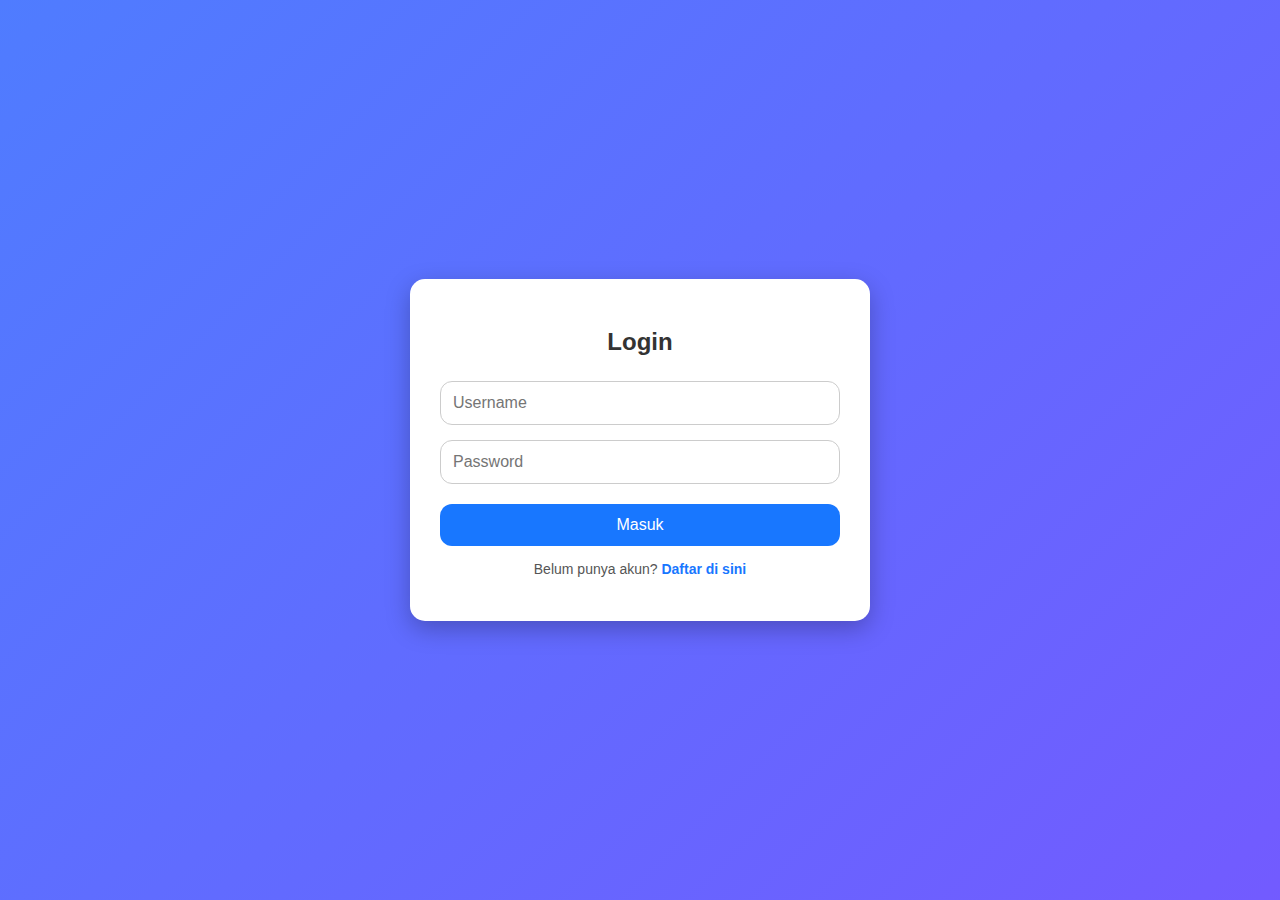
<file: templates/login.html>
<!DOCTYPE html>
<html lang="en">
<head>
    <meta charset="UTF-8">
    <title>Login</title>

    <style>
        /* Fullscreen gradient background */
        body {
            margin: 0;
            padding: 0;
            height: 100vh;
            display: flex;
            justify-content: center;
            align-items: center;

            background: linear-gradient(135deg, #4f7cff, #844aff, #ff68d9);
            background-size: 300% 300%;
            animation: gradientMove 10s ease infinite;
            font-family: Arial, sans-serif;
        }

        @keyframes gradientMove {
            0% { background-position: 0% 50%; }
            50% { background-position: 100% 50%; }
            100% { background-position: 0% 50%; }
        }

        /* Login card */
        .container {
            width: 400px;
            padding: 30px;
            background: white;
            border-radius: 15px;
            box-shadow: 0 8px 25px rgba(0,0,0,0.25);
            text-align: center;
        }

        .container h2 {
            margin-bottom: 25px;
            font-size: 24px;
            color: #333;
        }

        /* Input fields */
        .input-box {
            width: 100%;
            padding: 12px;
            margin-bottom: 15px;
            border: 1px solid #ccc;
            border-radius: 12px;
            font-size: 16px;
            outline: none;
            box-sizing: border-box;
        }

        /* Button */
        .btn {
            width: 100%;
            padding: 12px;
            background: #1877ff;
            color: white;
            border: none;
            border-radius: 12px;
            cursor: pointer;
            font-size: 16px;
            margin-top: 5px;
        }

        .btn:hover {
            background: #0c5bd4;
        }

        /* Register link */
        .register-text {
            margin-top: 15px;
            font-size: 14px;
            color: #555;
        }

        .register-text a {
            color: #1877ff;
            font-weight: bold;
            text-decoration: none;
        }

        .register-text a:hover {
            text-decoration: underline;
        }
    </style>

</head>
<body>

<div class="container">
    <h2>Login</h2>

    <form action="/login" method="POST">
        <input type="text" name="username" placeholder="Username" class="input-box" required>
        <input type="password" name="password" placeholder="Password" class="input-box" required>
        <button type="submit" class="btn">Masuk</button>
    </form>

    <p class="register-text">
        Belum punya akun?  
        <a href="/register">Daftar di sini</a>
    </p>
</div>

</body>
</html>
</file>
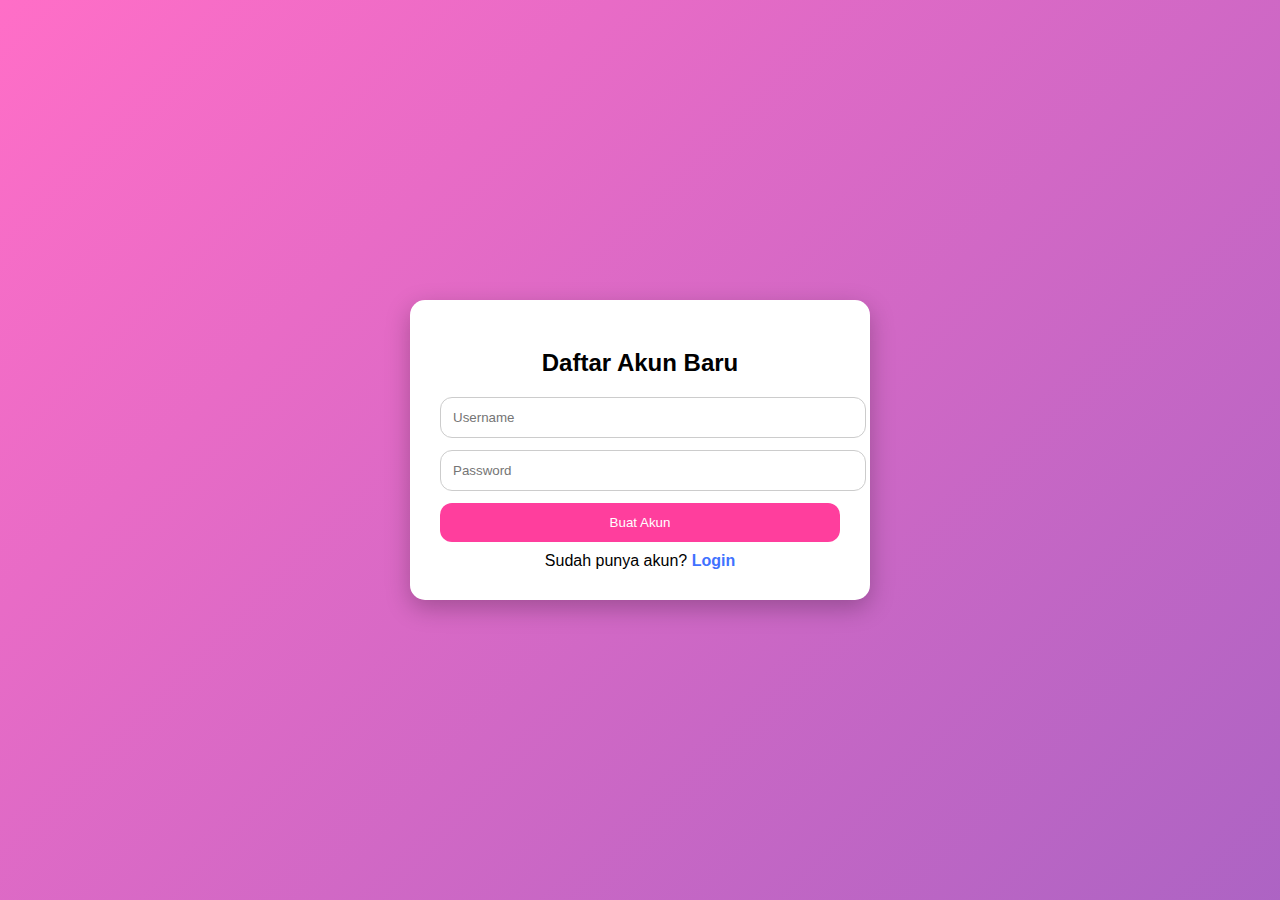
<file: templates/register.html>
<!DOCTYPE html>
<html lang="en">
<head>
    <meta charset="UTF-8">
    <title>Daftar Akun</title>

    <style>
        body {
            margin: 0;
            padding: 0;
            height: 100vh;
            display: flex;
            justify-content: center;
            align-items: center;

            background: linear-gradient(135deg, #ff6ec7, #845ec2, #3f72ff);
            background-size: 300% 300%;
            animation: gradmove 10s ease infinite;
            font-family: Arial, sans-serif;
        }

        @keyframes gradmove {
            0% { background-position: 0 50%; }
            50% { background-position: 100% 50%; }
            100% { background-position: 0 50%; }
        }

        .container {
            width: 400px;
            padding: 30px;
            background: white;
            border-radius: 15px;
            box-shadow: 0 8px 25px rgba(0,0,0,0.25);
            text-align: center;
        }

        .container h2 {
            margin-bottom: 20px;
        }

        .input-box {
            width: 100%;
            padding: 12px;
            margin-bottom: 12px;
            border-radius: 12px;
            border: 1px solid #ccc;
        }

        .btn {
            width: 100%;
            padding: 12px;
            background: #ff3e9d;
            border-radius: 12px;
            color: white;
            border: none;
            cursor: pointer;
        }

        .btn:hover {
            background: #df2b86;
        }

        .link {
            margin-top: 10px;
        }

        .link a {
            text-decoration: none;
            color: #3f72ff;
            font-weight: bold;
        }
    </style>
</head>
<body>

<div class="container">
    <h2>Daftar Akun Baru</h2>

    <form action="/register" method="POST">
        <input type="text" name="username" class="input-box" placeholder="Username" required>
        <input type="password" name="password" class="input-box" placeholder="Password" required>

        <button class="btn" type="submit">Buat Akun</button>

        <div class="link">
            Sudah punya akun? <a href="/login">Login</a>
        </div>
    </form>
</div>

</body>
</html>
</file>
